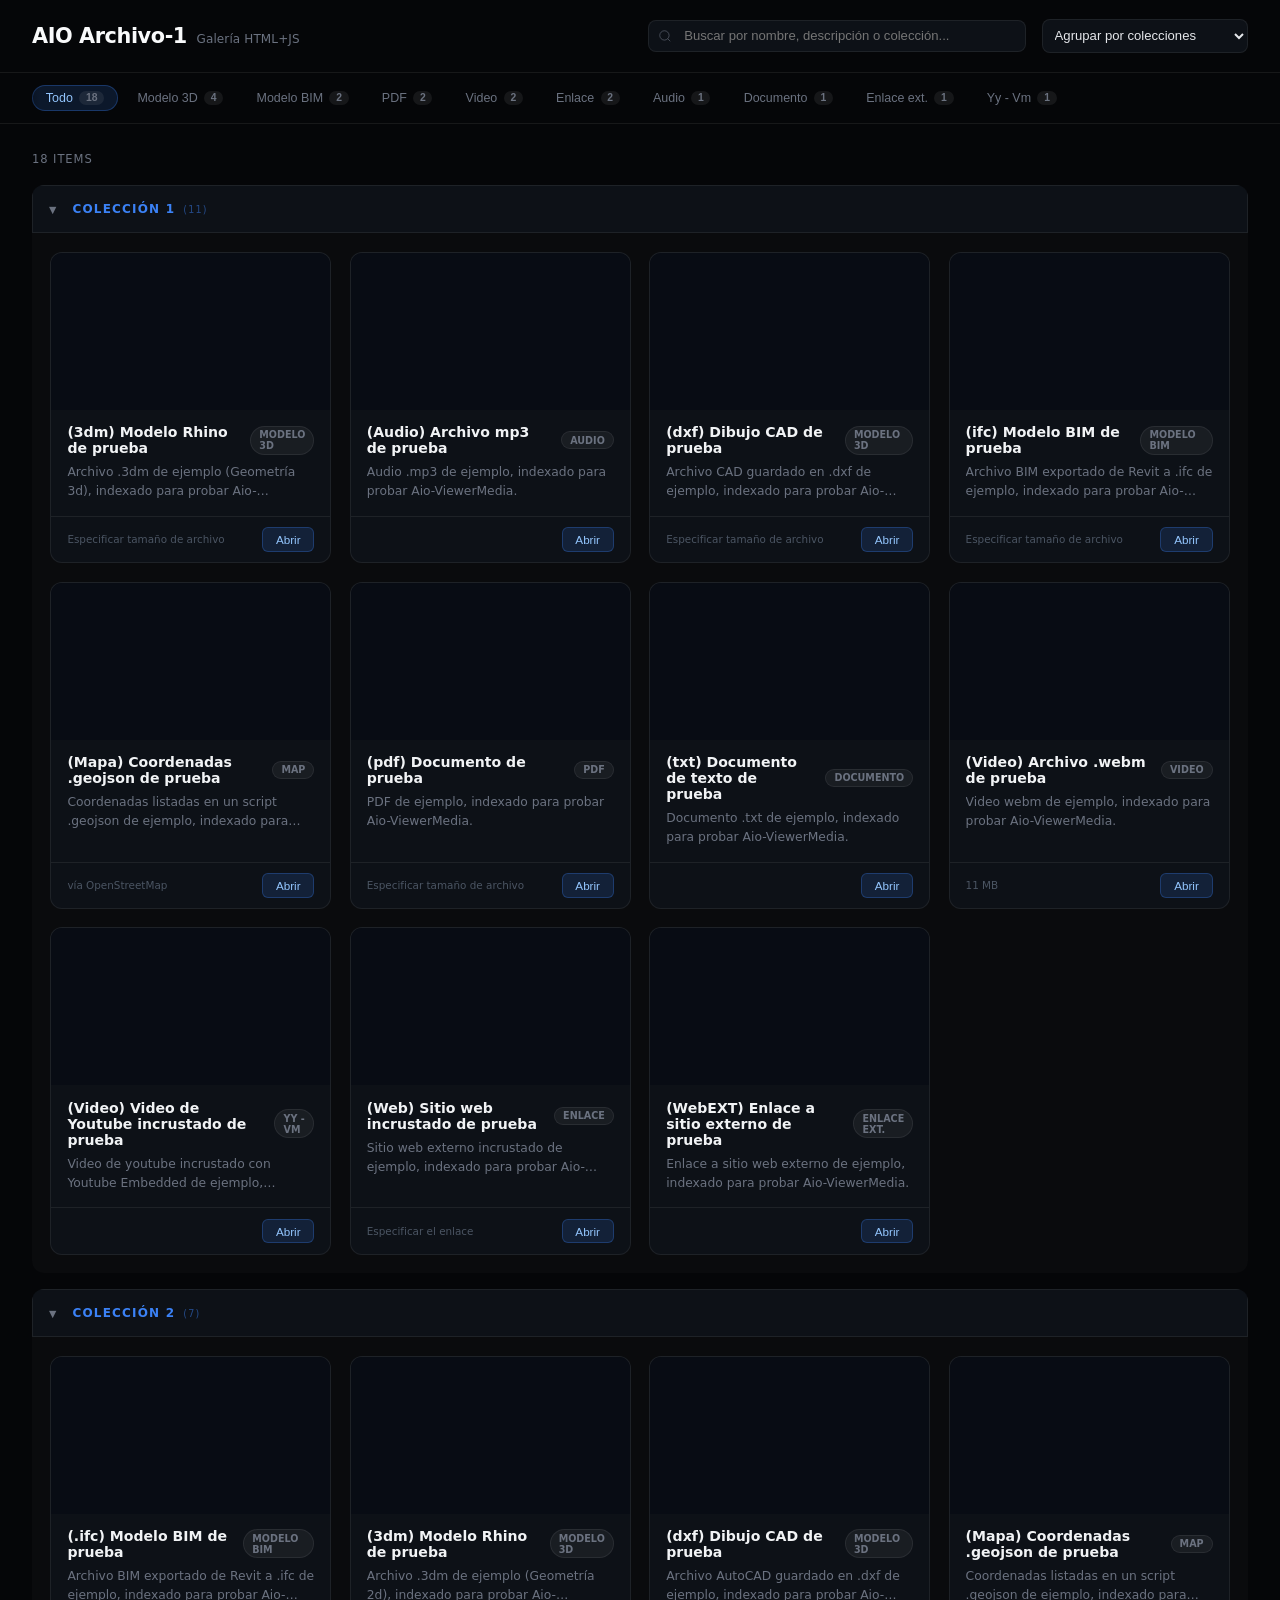
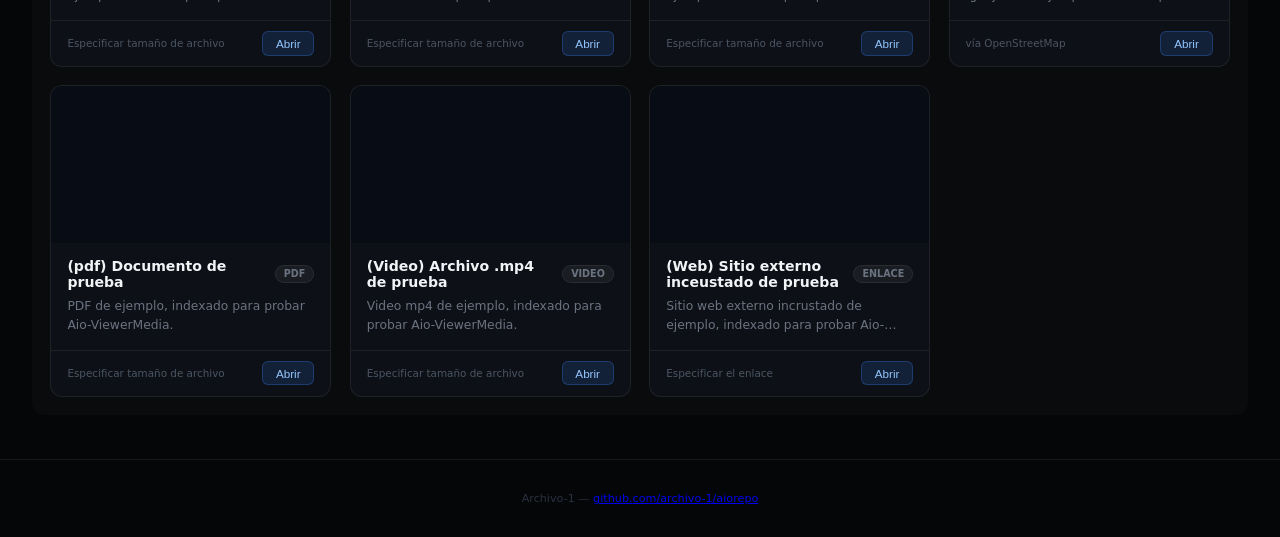
<file: index.html>
<!DOCTYPE html>
<html lang="es">
<head>
    <meta charset="UTF-8">
    <meta name="viewport" content="width=device-width, initial-scale=1.0">
    <title>AIO Archivo-1</title>
    
    <link rel="manifest" href="manifest.json">
    <meta name="theme-color" content="#050608">

    <meta name="apple-mobile-web-app-capable" content="yes">
    <meta name="apple-mobile-web-app-status-bar-style" content="black-translucent">
    <meta name="apple-mobile-web-app-title" content="AIO Repo">

    <meta name="mobile-web-app-capable" content="yes">
    <link rel="apple-touch-icon" href="thumbnails/icon-192.png">

    <style>
        *, *::before, *::after { box-sizing: border-box; margin: 0; padding: 0; }
        :root {
            --bg: #050608;
            --surface: #0d1117;
            --surface2: #111520;
            --border: rgba(255,255,255,0.07);
            --border2: rgba(255,255,255,0.12);
            --text: #e5e7eb;
            --muted: #6b7280;
            --accent: #3b82f6;
            --accent-dim: rgba(59,130,246,0.15);
        }
        body {
            font-family: system-ui, -apple-system, sans-serif;
            background: var(--bg);
            color: var(--text);
            min-height: 100vh;
            display: flex;
            flex-direction: column;
        }

        header {
            padding: 1.2rem 2rem;
            border-bottom: 1px solid var(--border);
            display: flex;
            align-items: center;
            justify-content: space-between;
            gap: 1.5rem;
            flex-wrap: wrap;
        }
        .logo { display: flex; align-items: baseline; gap: 0.6rem; text-decoration: none; }
        .logo h1 { font-size: 1.3rem; font-weight: 700; letter-spacing: -0.02em; color: #f9fafb; }
        .logo span { font-size: 0.75rem; color: var(--muted); letter-spacing: 0.01em; }

        .controls-wrap { display: flex; align-items: center; gap: 1rem; flex: 1; max-width: 600px; }
        .search-wrap { flex: 2; position: relative; }
        .search-wrap input {
            width: 100%; padding: 0.45rem 0.85rem 0.45rem 2.2rem;
            background: var(--surface); border: 1px solid var(--border);
            border-radius: 8px; color: var(--text); font-size: 0.82rem;
            outline: none; transition: border-color 0.15s;
        }
        .search-wrap input:focus { border-color: rgba(59,130,246,0.45); }
        .search-wrap svg {
            position: absolute; left: 0.65rem; top: 50%; transform: translateY(-50%);
            width: 14px; height: 14px; stroke: var(--muted); fill: none; pointer-events: none;
        }

        .sort-select {
            flex: 1; background: var(--surface); color: var(--text);
            border: 1px solid var(--border); border-radius: 8px;
            padding: 0.45rem; font-size: 0.82rem; outline: none; cursor: pointer;
        }

        /* --- Scrollable Filters with Gradients --- */
        .filters-container {
            position: relative;
            border-bottom: 1px solid var(--border);
            background: var(--bg);
        }
        
        /* Left gradient shadow */
        .filters-container::before {
            content: "";
            position: absolute;
            left: 0; top: 0; bottom: 0;
            width: 40px;
            background: linear-gradient(to right, var(--bg), transparent);
            z-index: 2;
            pointer-events: none;
        }
        
        /* Right gradient shadow */
        .filters-container::after {
            content: "";
            position: absolute;
            right: 0; top: 0; bottom: 0;
            width: 40px;
            background: linear-gradient(to left, var(--bg), transparent);
            z-index: 2;
            pointer-events: none;
        }

        .filters { 
            padding: 0.75rem 2rem 0; 
            display: flex; 
            gap: 0.35rem; 
            flex-wrap: nowrap; 
            overflow-x: auto; 
            -webkit-overflow-scrolling: touch;
            scrollbar-width: none;
            -ms-overflow-style: none;
        }
        .filters::-webkit-scrollbar { display: none; }

        .filter-btn {
            display: inline-flex; align-items: center; gap: 0.4rem; padding: 0.32rem 0.8rem; margin-bottom: 0.75rem;
            font-size: 0.78rem; font-weight: 500; background: transparent; color: var(--muted);
            border: 1px solid transparent; border-radius: 20px; cursor: pointer; transition: all 0.12s;
            flex-shrink: 0;
        }
        .filter-btn:hover { color: var(--text); border-color: var(--border2); }
        .filter-btn.active { background: var(--accent-dim); color: #93c5fd; border-color: rgba(59,130,246,0.3); }
        .tab-count { font-size: 0.65rem; font-weight: 600; background: rgba(255,255,255,0.07); color: var(--muted); padding: 0.1rem 0.42rem; border-radius: 20px; }

        main { flex: 1; padding: 1.75rem 2rem; max-width: 1280px; width: 100%; margin: 0 auto; }
        .grid-header { display: flex; align-items: center; justify-content: space-between; margin-bottom: 1.2rem; }
        .grid-label { font-size: 0.72rem; color: var(--muted); text-transform: uppercase; letter-spacing: 0.08em; }

        /* --- Colecciones y Grupos --- */
        .collection-section { margin-bottom: 1rem; border-radius: 12px; background: rgba(255,255,255,0.02); overflow: hidden; }
        .collection-header {
            width: 100%; padding: 1rem; background: var(--surface); 
            border: 1px solid var(--border); display: flex; align-items: center; 
            gap: 1rem; cursor: pointer; transition: background 0.2s;
            user-select: none;
        }
        .collection-header:hover { background: var(--surface2); }
        .collection-header h2 { 
            font-size: 0.75rem; text-transform: uppercase; letter-spacing: 0.1em; 
            color: var(--accent); flex: 1; display: flex; align-items: center; gap: 0.5rem;
            pointer-events: none;
        }
        .collection-arrow { font-size: 0.6rem; transition: transform 0.3s; color: var(--muted); transform: rotate(0deg); pointer-events: none; }
        .collection-content { padding: 1.15rem; display: grid; grid-template-columns: repeat(auto-fill, minmax(270px, 1fr)); gap: 1.15rem; }

        /* --- Estado Colapsado --- */
        .collection-section.collapsed .collection-content { display: flex; flex-direction: column; gap: 0.5rem; padding: 0.5rem 1rem 1rem; }
        .collection-section.collapsed .collection-arrow { transform: rotate(-90deg); }

        .card { background: var(--surface); border: 1px solid var(--border); border-radius: 12px; overflow: hidden; display: flex; flex-direction: column; cursor: pointer; transition: all 0.15s; }
        .card:hover { border-color: rgba(59,130,246,0.4); transform: translateY(-2px); box-shadow: 0 8px 32px rgba(0,0,0,0.4); }
        .card-thumb { width: 100%; aspect-ratio: 16/9; background: #080c14; display: flex; align-items: center; justify-content: center; overflow: hidden; }
        .card-thumb img { width: 100%; height: 100%; object-fit: cover; }
        .card-body { padding: 0.9rem 1rem; display: flex; flex-direction: column; gap: 0.45rem; flex: 1; }
        .card-title { font-size: 0.88rem; font-weight: 600; color: #f1f3f5; }
        .badge { font-size: 0.6rem; font-weight: 600; padding: 0.16rem 0.5rem; border-radius: 20px; text-transform: uppercase; background: rgba(255,255,255,0.05); color: var(--muted); border: 1px solid var(--border); }
        .card-desc { font-size: 0.77rem; color: var(--muted); line-height: 1.55; overflow: hidden; display: -webkit-box; -webkit-box-orient: vertical; -webkit-line-clamp: 2; line-clamp: 2; }
        .card-footer { padding: 0.65rem 1rem; border-top: 1px solid var(--border); display: flex; align-items: center; justify-content: space-between; }
        .btn-view { font-size: 0.73rem; font-weight: 500; padding: 0.3rem 0.8rem; background: var(--accent-dim); color: #93c5fd; border: 1px solid rgba(59,130,246,0.28); border-radius: 6px; cursor: pointer; }

        .collapsed .card { flex-direction: row; align-items: center; height: 64px; border-color: transparent; background: transparent; gap: 0.5rem; position: relative; z-index: 10; }
        .collapsed .card:hover { background: rgba(255,255,255,0.03); transform: none; box-shadow: none; }
        .collapsed .card-thumb { width: 56px !important; height: 42px !important; flex-shrink: 0; margin-left: 0.5rem; border-radius: 6px; }
        .collapsed .card-body { padding: 0 0.5rem; flex-direction: row; align-items: center; justify-content: space-between; flex: 1; gap: 0.5rem; }
        .collapsed .card-desc, .collapsed .card-footer { display: none; }
        .collapsed .card-title { font-size: 0.78rem; white-space: nowrap; overflow: hidden; text-overflow: ellipsis; max-width: 180px; }

        footer { padding: 2rem; border-top: 1px solid var(--border); font-size: 0.7rem; color: #2a3040; text-align: center; }

        @media (max-width: 768px) {
            header { padding: 1rem; }
            .filters { padding: 0.75rem 1rem 0; }
            main { padding: 0.75rem; }
            .collection-content { padding: 0.5rem; }
            .collapsed .card-title { max-width: 140px; }
        }
    </style>
</head>
<body>

<header>
    <a href="index.html" class="logo">
        <h1>AIO Archivo-1</h1>
        <span>Galería HTML+JS</span>
    </a>
    <div class="controls-wrap">
        <div class="search-wrap">
            <svg viewBox="0 0 24 24"><circle cx="11" cy="11" r="8"/><line x1="21" y1="21" x2="16.65" y2="16.65"/></svg>
            <input type="text" id="search" placeholder="Buscar por nombre, descripción o colección..." autocomplete="off">
        </div>
        <select id="sort-order" class="sort-select">
            <option value="coleccion">Agrupar por colecciones</option>
            <option value="az">Alfabético (A-Z)</option>
            <option value="za">Alfabético (Z-A)</option>
            <option value="tipo">Agrupar por tipo</option>
        </select>
    </div>
</header>

<div class="filters-container">
    <div class="filters" id="filters">
        <button class="filter-btn active" data-cat="all">Todo <span class="tab-count" id="count-all">0</span></button>
    </div>
</div>

<main id="main-container">
    <div class="grid-header">
        <span class="grid-label" id="grid-label">Cargando ...</span>
    </div>
    <div id="grid"></div>
</main>

<footer>Archivo-1 — <a href="https://github.com/archivo-1/aiorepo">github.com/archivo-1/aiorepo</a></footer>

<script>
    if ('serviceWorker' in navigator) {
        navigator.serviceWorker.register('sw.js')
            .then(() => console.log("Service Worker Registered"));
    }
    
    let MODELS = [];
    const CATEGORIAS = ['modelo-3d', 'modelo-2d', 'modelo-BIM', 'pdf', 'video', 'galeria', 'enlace', 'audio','mapa','doc','enlaceEXT','yt/vm'];
    let activeFilter = 'all';
    let searchQuery = '';
    let currentSort = 'coleccion';

    const nombresCategoria = {
        'modelo-3d': 'Modelo 3D','modelo-2d': 'Modelo 2D','modelo-BIM': 'Modelo BIM', 'pdf': 'PDF', 'video': 'Video',
        'galeria': 'Galería', 'enlace': 'Enlace','enlaceEXT': 'Enlace ext.','doc': 'Documento','yt/vm': 'Yy - Vm', 'audio': 'Audio', 'mapa': 'Mapa'
    };

    fetch('content.json')
        .then(response => response.json())
        .then(data => {
            MODELS = data;
            buildCategoryButtons();
            updateCounts();
            renderGrid();
        });

    function buildCategoryButtons() {
        const categoriasPresentes = new Set(MODELS.map(m => m.categoria));
        const filtersDiv = document.getElementById('filters');
        CATEGORIAS.forEach(cat => {
            if (categoriasPresentes.has(cat)) {
                const btn = document.createElement('button');
                btn.className = 'filter-btn';
                btn.dataset.cat = cat;
                btn.innerHTML = `${nombresCategoria[cat] || cat} <span class="tab-count" id="count-${cat}">0</span>`;
                filtersDiv.appendChild(btn);
            }
        });
    }

    function updateCounts() {
        const allEl = document.getElementById('count-all');
        if (allEl) allEl.textContent = MODELS.length;
        CATEGORIAS.forEach(cat => {
            const el = document.getElementById('count-' + cat);
            if (el) el.textContent = MODELS.filter(m => m.categoria === cat).length;
        });
    }

    function toggleCollection(headerElement) {
        headerElement.closest('.collection-section').classList.toggle('collapsed');
    }

    function renderGrid() {
        const gridContainer = document.getElementById('grid');
        gridContainer.innerHTML = '';
        const isMobile = window.innerWidth <= 768;
        
        let visible = MODELS.filter(m => {
            const matchesCategory = (activeFilter === 'all' || m.categoria === activeFilter);
            const query = searchQuery.toLowerCase();
            const matchesSearch = !searchQuery || 
                                 (m.nombre || '').toLowerCase().includes(query) || 
                                 (m.descripcion || '').toLowerCase().includes(query) || 
                                 (m.coleccion || '').toLowerCase().includes(query);
            return matchesCategory && matchesSearch;
        });

        if (currentSort === 'az') visible.sort((a, b) => a.nombre.localeCompare(b.nombre));
        else if (currentSort === 'za') visible.sort((a, b) => b.nombre.localeCompare(a.nombre));
        else if (currentSort === 'tipo') visible.sort((a, b) => (a.categoria || '').localeCompare(b.categoria || ''));
        else if (currentSort === 'coleccion') {
            visible.sort((a, b) => (a.coleccion || 'Otros').localeCompare(b.coleccion || 'Otros') || a.nombre.localeCompare(b.nombre));
        }

        document.getElementById('grid-label').textContent = visible.length + ' item' + (visible.length !== 1 ? 's' : '');
        
        if (visible.length === 0) {
            gridContainer.innerHTML = '<p style="color: var(--muted); text-align: center; padding: 2rem;">No se encontraron elementos</p>';
            return;
        }

        if (currentSort === 'coleccion' || currentSort === 'tipo') {
            const groupField = currentSort === 'coleccion' ? 'coleccion' : 'categoria';
            const grupos = [...new Set(visible.map(m => m[groupField] || (groupField === 'coleccion' ? 'Otros' : 'General')))];

            grupos.forEach(groupName => {
                const section = document.createElement('div');
                section.className = 'collection-section';
                if (isMobile && !searchQuery) section.classList.add('collapsed');

                const displayName = currentSort === 'tipo' ? (nombresCategoria[groupName] || groupName) : groupName;
                const itemsInGroup = visible.filter(x => (x[groupField] || (groupField === 'coleccion' ? 'Otros' : 'General')) === groupName);

                section.innerHTML = `
                    <div class="collection-header" onclick="toggleCollection(this)">
                        <span class="collection-arrow">▼</span>
                        <h2>${displayName} <span style="font-size:0.6rem; opacity:0.5; font-weight:400;">(${itemsInGroup.length})</span></h2>
                    </div>
                    <div class="collection-content"></div>
                `;

                const contentDiv = section.querySelector('.collection-content');
                itemsInGroup.forEach(m => contentDiv.appendChild(createCard(m)));
                gridContainer.appendChild(section);
            });
        } else {
            const standardGrid = document.createElement('div');
            standardGrid.className = 'collection-content';
            visible.forEach(m => standardGrid.appendChild(createCard(m)));
            gridContainer.appendChild(standardGrid);
        }
    }

    function createCard(m) {
        const card = document.createElement('div');
        card.className = 'card';
        card.onclick = (e) => {
            e.preventDefault();
            e.stopPropagation();
            window.location.href = `viewer-${m.visor}.html?id=${m.id}`;
        };

        const thumb = m.thumbnail ? `<img src="${m.thumbnail}" alt="">` : `<div style="color:#1e2535">📁</div>`;
        card.innerHTML = `
            <div class="card-thumb">${thumb}</div>
            <div class="card-body">
                <div style="display:flex; justify-content:space-between; align-items:center; gap: 0.5rem; width:100%;">
                    <div class="card-title">${m.nombre}</div>
                    <span class="badge">${nombresCategoria[m.categoria] || m.categoria}</span>
                </div>
                <div class="card-desc">${m.descripcion || 'Sin descripción'}</div>
            </div>
            <div class="card-footer">
                <span style="font-size:0.65rem; color:#4b5563">${m.tamano || ''}</span>
                <button class="btn-view">Abrir</button>
            </div>
        `;
        return card;
    }

    document.getElementById('filters').onclick = (e) => {
        const btn = e.target.closest('.filter-btn');
        if (!btn) return;
        document.querySelectorAll('.filter-btn').forEach(b => b.classList.remove('active'));
        btn.classList.add('active');
        activeFilter = btn.dataset.cat;
        renderGrid();
    };

    document.getElementById('search').addEventListener('input', (e) => {
        searchQuery = e.target.value.trim();
        renderGrid();
    });

    document.getElementById('sort-order').addEventListener('change', (e) => {
        currentSort = e.target.value;
        renderGrid();
    });

    window.addEventListener('resize', () => {
        const isMobile = window.innerWidth <= 768;
        if (window.lastIsMobile !== isMobile) {
            renderGrid();
            window.lastIsMobile = isMobile;
        }
    });
</script>
</body>
</html>
</file>
